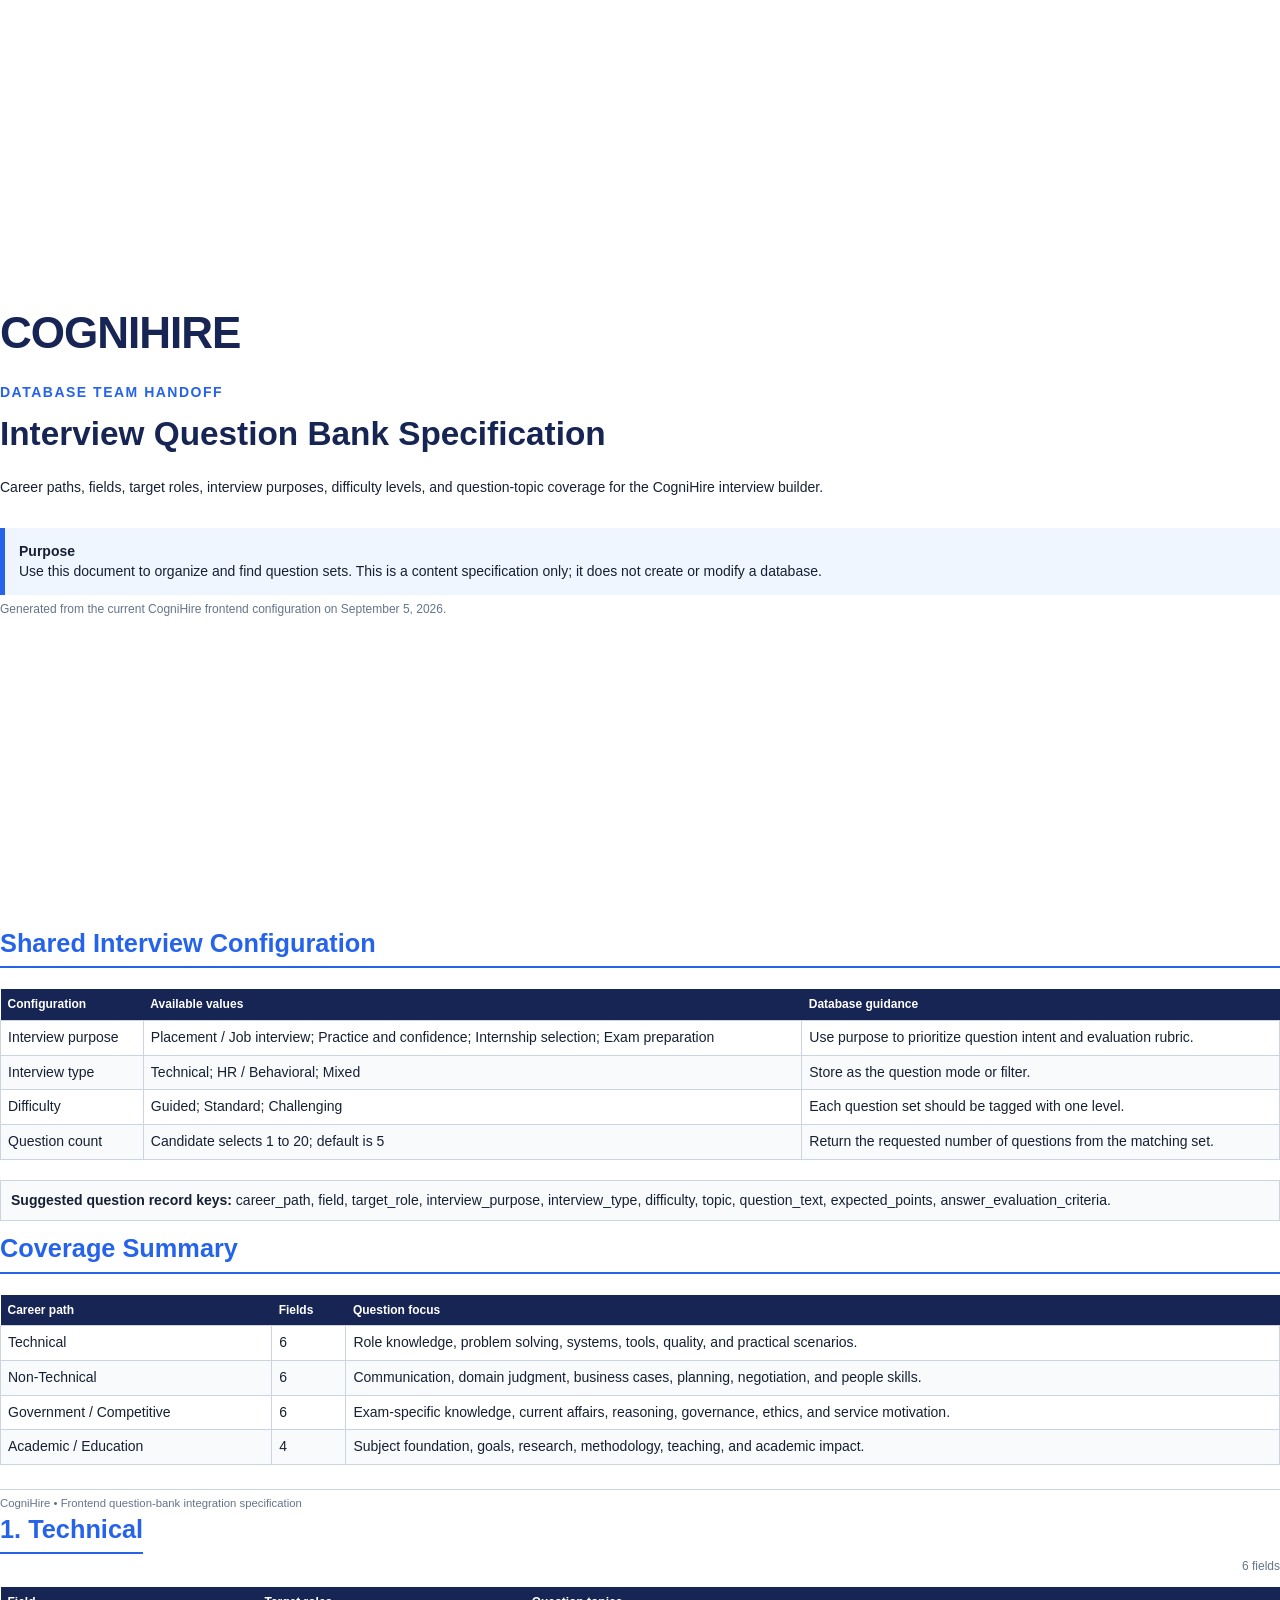
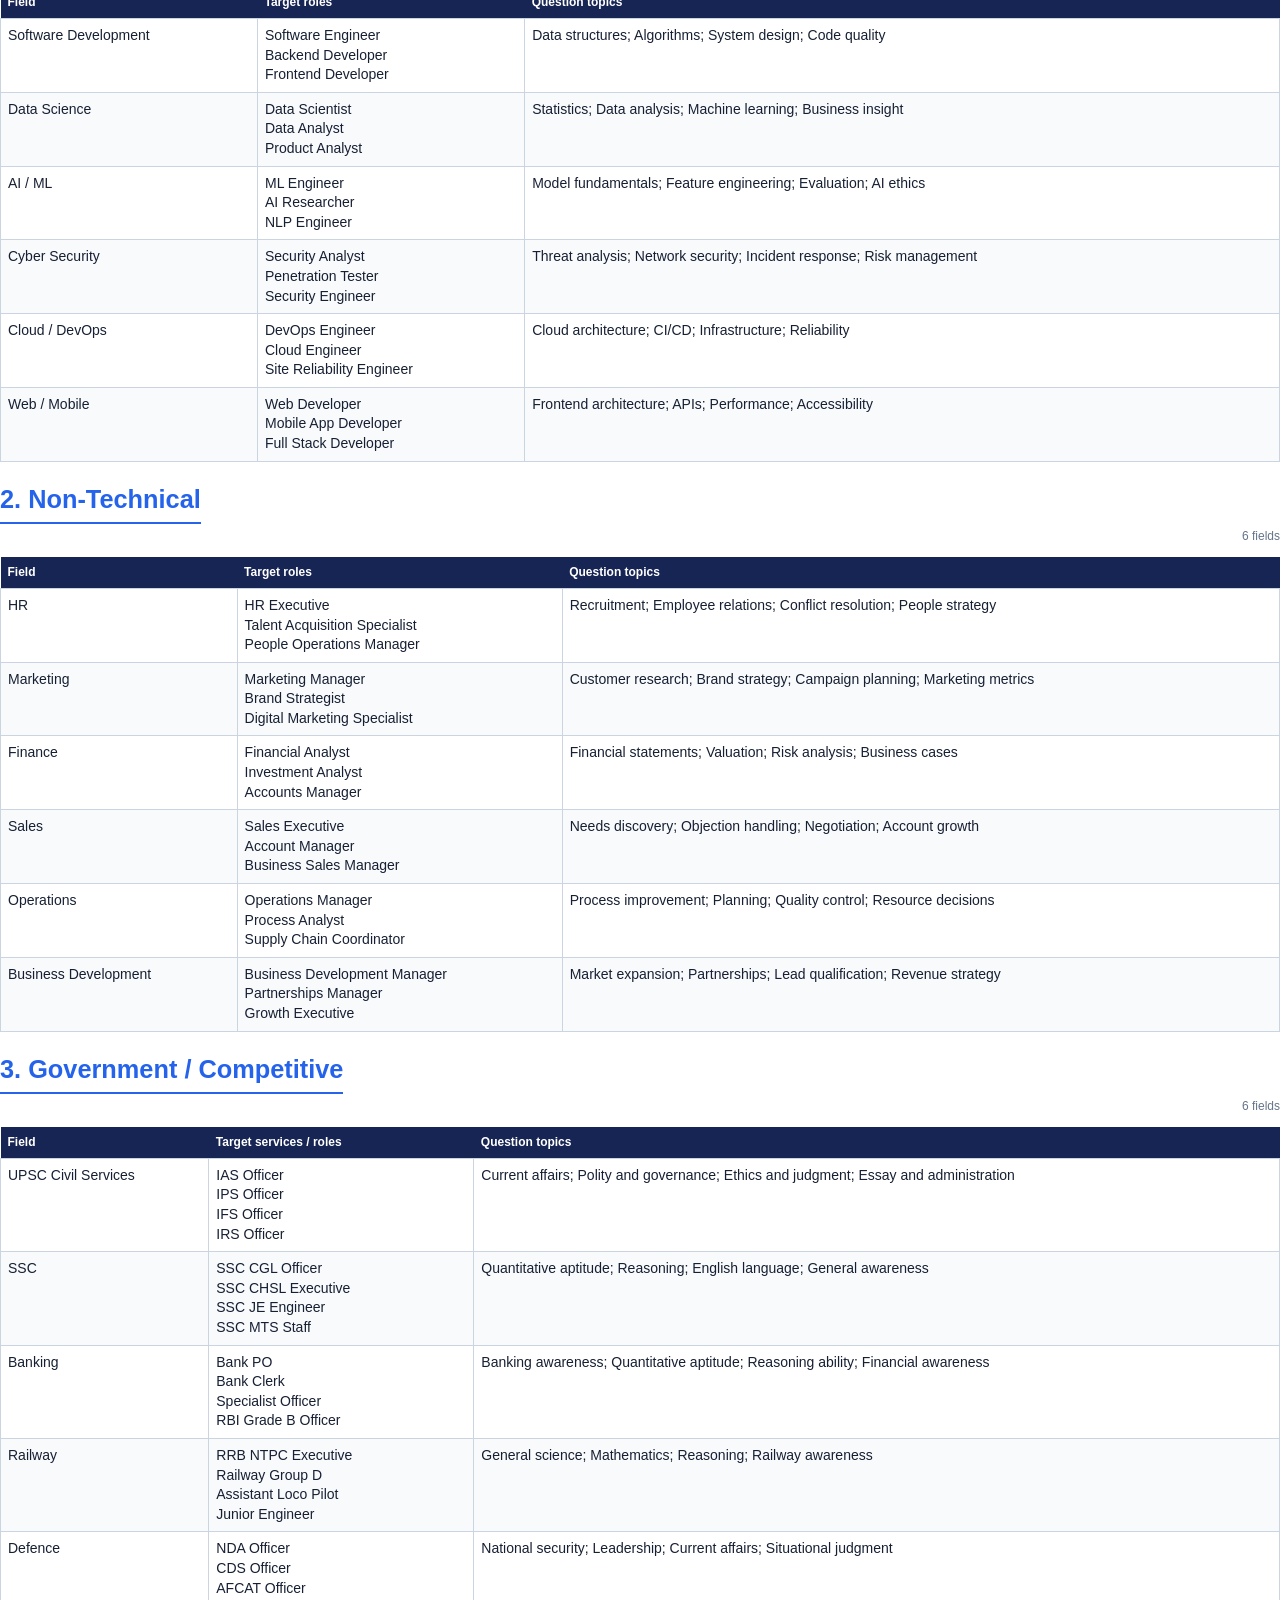
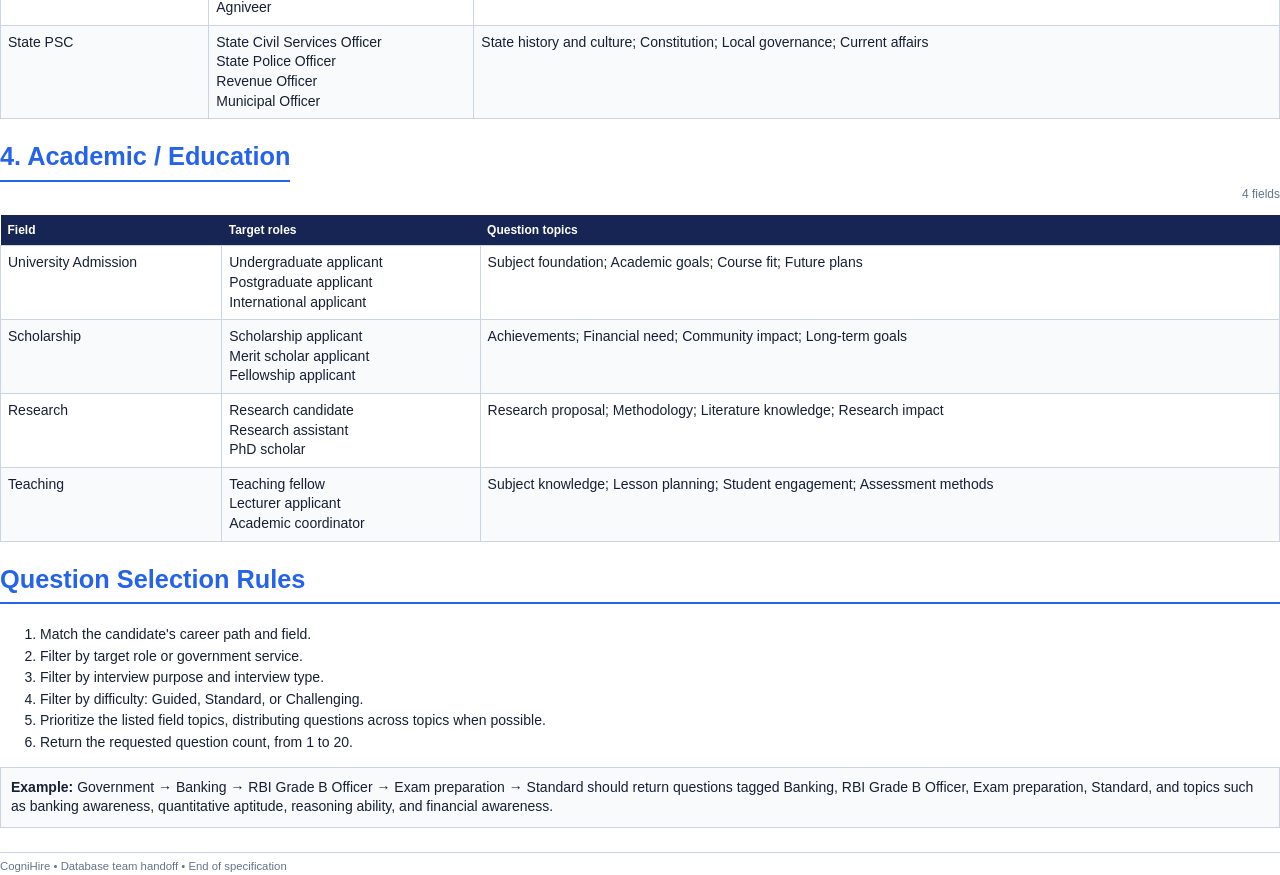
<file: web/question-bank-specification.html>
<!doctype html>
<html lang="en">
<head>
<meta charset="utf-8">
<title>CogniHire Question Bank Specification</title>
<style>
@page { size: A4; margin: 15mm; }
:root { --navy:#172554; --blue:#2563eb; --ink:#172033; --muted:#64748b; --line:#cbd5e1; --pale:#eff6ff; }
* { box-sizing:border-box; }
body { margin:0; color:var(--ink); font:10.5pt Arial, sans-serif; line-height:1.4; }
.cover { min-height:245mm; display:flex; flex-direction:column; justify-content:center; page-break-after:always; }
.brand { color:var(--navy); font-size:33pt; font-weight:800; letter-spacing:-1px; }
.kicker { color:var(--blue); font-weight:700; text-transform:uppercase; letter-spacing:1.5px; margin-top:20px; }
h1 { color:var(--navy); font-size:25pt; margin:8px 0 14px; }
h2 { color:var(--blue); font-size:19pt; border-bottom:2px solid var(--blue); padding-bottom:5px; margin-top:0; }
h3 { color:var(--navy); font-size:14pt; margin-bottom:5px; }
p { margin:6px 0; }
.meta { border-left:5px solid var(--blue); background:var(--pale); padding:14px; margin-top:25px; }
.small { color:var(--muted); font-size:9pt; }
.path { page-break-before:always; }
.path:first-of-type { page-break-before:auto; }
.path-head { display:flex; justify-content:space-between; align-items:end; gap:12px; }
.path-count { color:var(--muted); font-size:9pt; }
table { width:100%; border-collapse:collapse; margin:12px 0 20px; page-break-inside:auto; }
thead { display:table-header-group; }
tr { page-break-inside:avoid; }
th { background:var(--navy); color:white; text-align:left; padding:7px; font-size:9pt; }
td { border:1px solid var(--line); padding:7px; vertical-align:top; }
tr:nth-child(even) td { background:#f8fafc; }
ul { margin:4px 0 0; padding-left:18px; }
li { margin:2px 0; }
.pill { display:inline-block; border:1px solid #93c5fd; color:var(--navy); background:#dbeafe; padding:3px 7px; border-radius:10px; margin:2px 2px 2px 0; font-size:8.5pt; }
.note { background:#f8fafc; border:1px solid var(--line); padding:10px; margin:10px 0; }
.footer { color:var(--muted); font-size:8.5pt; border-top:1px solid var(--line); margin-top:24px; padding-top:6px; }
</style>
</head>
<body>
<section class="cover">
  <div class="brand">COGNIHIRE</div>
  <div class="kicker">Database team handoff</div>
  <h1>Interview Question Bank Specification</h1>
  <p>Career paths, fields, target roles, interview purposes, difficulty levels, and question-topic coverage for the CogniHire interview builder.</p>
  <div class="meta"><b>Purpose</b><br>Use this document to organize and find question sets. This is a content specification only; it does not create or modify a database.</div>
  <p class="small">Generated from the current CogniHire frontend configuration on September 5, 2026.</p>
</section>
<section>
<h2>Shared Interview Configuration</h2>
<table><thead><tr><th>Configuration</th><th>Available values</th><th>Database guidance</th></tr></thead><tbody>
<tr><td>Interview purpose</td><td>Placement / Job interview; Practice and confidence; Internship selection; Exam preparation</td><td>Use purpose to prioritize question intent and evaluation rubric.</td></tr>
<tr><td>Interview type</td><td>Technical; HR / Behavioral; Mixed</td><td>Store as the question mode or filter.</td></tr>
<tr><td>Difficulty</td><td>Guided; Standard; Challenging</td><td>Each question set should be tagged with one level.</td></tr>
<tr><td>Question count</td><td>Candidate selects 1 to 20; default is 5</td><td>Return the requested number of questions from the matching set.</td></tr>
</tbody></table>
<div class="note"><b>Suggested question record keys:</b> career_path, field, target_role, interview_purpose, interview_type, difficulty, topic, question_text, expected_points, answer_evaluation_criteria.</div>
<h2>Coverage Summary</h2>
<table><thead><tr><th>Career path</th><th>Fields</th><th>Question focus</th></tr></thead><tbody>
<tr><td>Technical</td><td>6</td><td>Role knowledge, problem solving, systems, tools, quality, and practical scenarios.</td></tr>
<tr><td>Non-Technical</td><td>6</td><td>Communication, domain judgment, business cases, planning, negotiation, and people skills.</td></tr>
<tr><td>Government / Competitive</td><td>6</td><td>Exam-specific knowledge, current affairs, reasoning, governance, ethics, and service motivation.</td></tr>
<tr><td>Academic / Education</td><td>4</td><td>Subject foundation, goals, research, methodology, teaching, and academic impact.</td></tr>
</tbody></table>
<div class="footer">CogniHire • Frontend question-bank integration specification</div>
</section>

<section class="path"><div class="path-head"><h2>1. Technical</h2><span class="path-count">6 fields</span></div><table><thead><tr><th>Field</th><th>Target roles</th><th>Question topics</th></tr></thead><tbody>
<tr><td>Software Development</td><td>Software Engineer<br>Backend Developer<br>Frontend Developer</td><td>Data structures; Algorithms; System design; Code quality</td></tr>
<tr><td>Data Science</td><td>Data Scientist<br>Data Analyst<br>Product Analyst</td><td>Statistics; Data analysis; Machine learning; Business insight</td></tr>
<tr><td>AI / ML</td><td>ML Engineer<br>AI Researcher<br>NLP Engineer</td><td>Model fundamentals; Feature engineering; Evaluation; AI ethics</td></tr>
<tr><td>Cyber Security</td><td>Security Analyst<br>Penetration Tester<br>Security Engineer</td><td>Threat analysis; Network security; Incident response; Risk management</td></tr>
<tr><td>Cloud / DevOps</td><td>DevOps Engineer<br>Cloud Engineer<br>Site Reliability Engineer</td><td>Cloud architecture; CI/CD; Infrastructure; Reliability</td></tr>
<tr><td>Web / Mobile</td><td>Web Developer<br>Mobile App Developer<br>Full Stack Developer</td><td>Frontend architecture; APIs; Performance; Accessibility</td></tr>
</tbody></table></section>

<section class="path"><div class="path-head"><h2>2. Non-Technical</h2><span class="path-count">6 fields</span></div><table><thead><tr><th>Field</th><th>Target roles</th><th>Question topics</th></tr></thead><tbody>
<tr><td>HR</td><td>HR Executive<br>Talent Acquisition Specialist<br>People Operations Manager</td><td>Recruitment; Employee relations; Conflict resolution; People strategy</td></tr>
<tr><td>Marketing</td><td>Marketing Manager<br>Brand Strategist<br>Digital Marketing Specialist</td><td>Customer research; Brand strategy; Campaign planning; Marketing metrics</td></tr>
<tr><td>Finance</td><td>Financial Analyst<br>Investment Analyst<br>Accounts Manager</td><td>Financial statements; Valuation; Risk analysis; Business cases</td></tr>
<tr><td>Sales</td><td>Sales Executive<br>Account Manager<br>Business Sales Manager</td><td>Needs discovery; Objection handling; Negotiation; Account growth</td></tr>
<tr><td>Operations</td><td>Operations Manager<br>Process Analyst<br>Supply Chain Coordinator</td><td>Process improvement; Planning; Quality control; Resource decisions</td></tr>
<tr><td>Business Development</td><td>Business Development Manager<br>Partnerships Manager<br>Growth Executive</td><td>Market expansion; Partnerships; Lead qualification; Revenue strategy</td></tr>
</tbody></table></section>

<section class="path"><div class="path-head"><h2>3. Government / Competitive</h2><span class="path-count">6 fields</span></div><table><thead><tr><th>Field</th><th>Target services / roles</th><th>Question topics</th></tr></thead><tbody>
<tr><td>UPSC Civil Services</td><td>IAS Officer<br>IPS Officer<br>IFS Officer<br>IRS Officer</td><td>Current affairs; Polity and governance; Ethics and judgment; Essay and administration</td></tr>
<tr><td>SSC</td><td>SSC CGL Officer<br>SSC CHSL Executive<br>SSC JE Engineer<br>SSC MTS Staff</td><td>Quantitative aptitude; Reasoning; English language; General awareness</td></tr>
<tr><td>Banking</td><td>Bank PO<br>Bank Clerk<br>Specialist Officer<br>RBI Grade B Officer</td><td>Banking awareness; Quantitative aptitude; Reasoning ability; Financial awareness</td></tr>
<tr><td>Railway</td><td>RRB NTPC Executive<br>Railway Group D<br>Assistant Loco Pilot<br>Junior Engineer</td><td>General science; Mathematics; Reasoning; Railway awareness</td></tr>
<tr><td>Defence</td><td>NDA Officer<br>CDS Officer<br>AFCAT Officer<br>Agniveer</td><td>National security; Leadership; Current affairs; Situational judgment</td></tr>
<tr><td>State PSC</td><td>State Civil Services Officer<br>State Police Officer<br>Revenue Officer<br>Municipal Officer</td><td>State history and culture; Constitution; Local governance; Current affairs</td></tr>
</tbody></table></section>

<section class="path"><div class="path-head"><h2>4. Academic / Education</h2><span class="path-count">4 fields</span></div><table><thead><tr><th>Field</th><th>Target roles</th><th>Question topics</th></tr></thead><tbody>
<tr><td>University Admission</td><td>Undergraduate applicant<br>Postgraduate applicant<br>International applicant</td><td>Subject foundation; Academic goals; Course fit; Future plans</td></tr>
<tr><td>Scholarship</td><td>Scholarship applicant<br>Merit scholar applicant<br>Fellowship applicant</td><td>Achievements; Financial need; Community impact; Long-term goals</td></tr>
<tr><td>Research</td><td>Research candidate<br>Research assistant<br>PhD scholar</td><td>Research proposal; Methodology; Literature knowledge; Research impact</td></tr>
<tr><td>Teaching</td><td>Teaching fellow<br>Lecturer applicant<br>Academic coordinator</td><td>Subject knowledge; Lesson planning; Student engagement; Assessment methods</td></tr>
</tbody></table></section>

<section class="path"><h2>Question Selection Rules</h2><ol><li>Match the candidate's career path and field.</li><li>Filter by target role or government service.</li><li>Filter by interview purpose and interview type.</li><li>Filter by difficulty: Guided, Standard, or Challenging.</li><li>Prioritize the listed field topics, distributing questions across topics when possible.</li><li>Return the requested question count, from 1 to 20.</li></ol><div class="note"><b>Example:</b> Government → Banking → RBI Grade B Officer → Exam preparation → Standard should return questions tagged Banking, RBI Grade B Officer, Exam preparation, Standard, and topics such as banking awareness, quantitative aptitude, reasoning ability, and financial awareness.</div><div class="footer">CogniHire • Database team handoff • End of specification</div></section>
</body>
</html>
</file>
